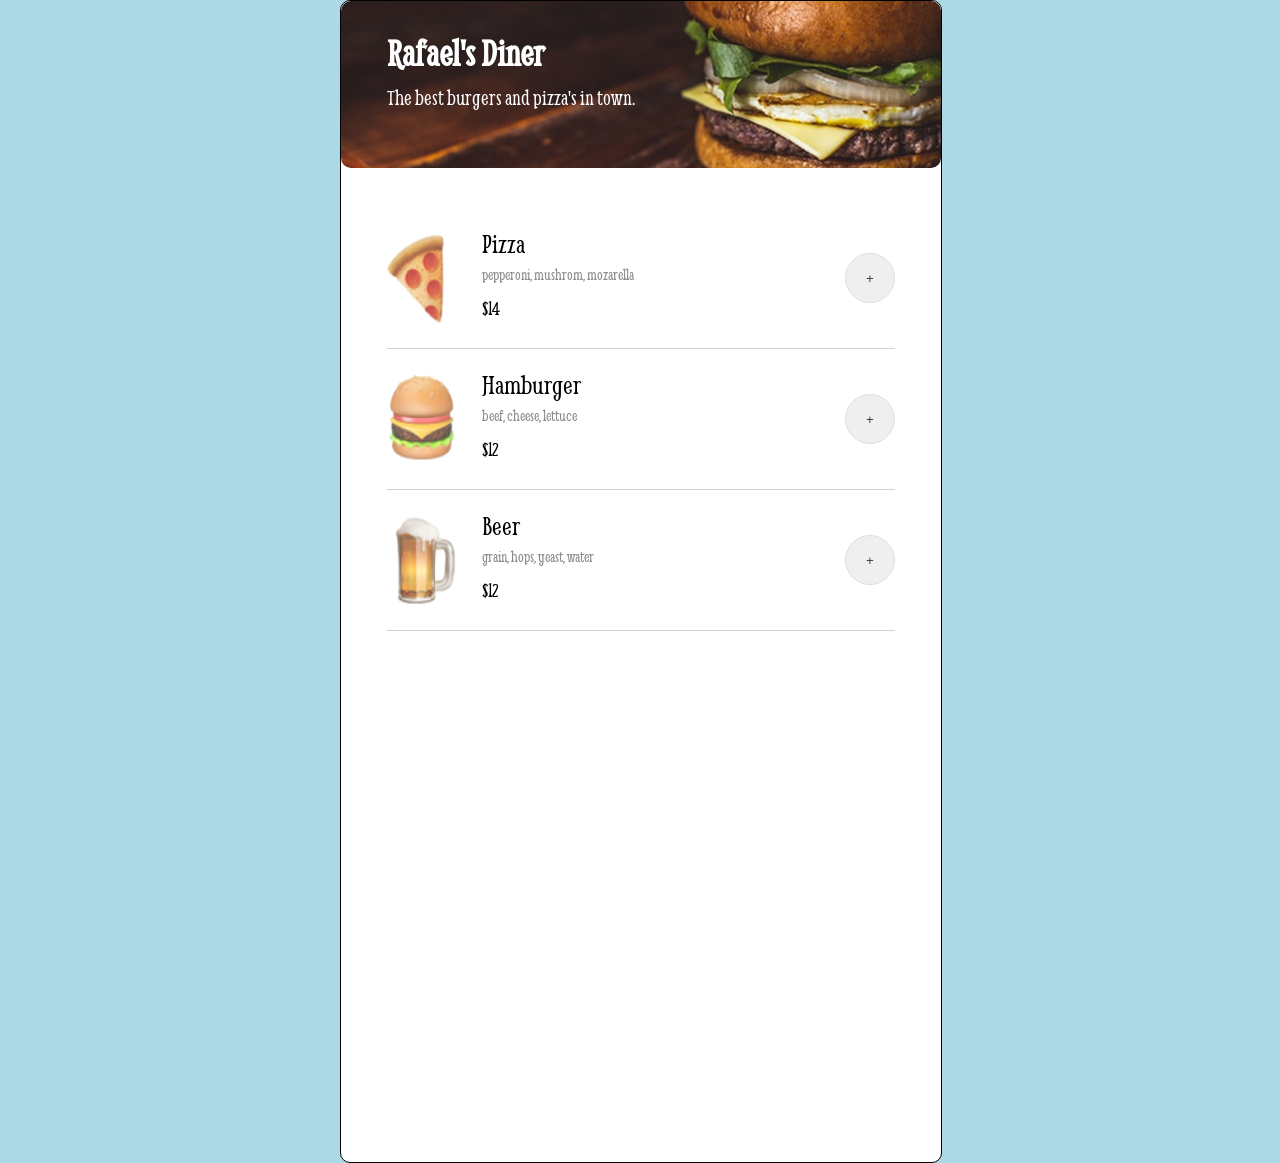
<file: index.html>
<html>
    <head>
       <link rel="stylesheet" href="index.css">
       <link rel="preconnect" href="https://fonts.googleapis.com">
        <link rel="preconnect" href="https://fonts.gstatic.com" crossorigin>
        <link href="https://fonts.googleapis.com/css2?family=Smythe&display=swap" rel="stylesheet">
    </head>
    <body>
        <main class="main-container">
            <header class="app-header">
                <div class="header-text">
                    <h1>Rafael's Diner</h1>
                    <p>The best burgers and pizza's in town.</p>
                </div>
            </header>
            <section class="menu-items">
            
            </section>
            <section class="checkout-container">
                <div class="checkout-info">
                    <p id="your-order-p">Your Order</p>
                    <div class="food-order">
                        <div class="order-list">

                        </div>                    
                    </div>                
                </div>
                <div class="complete-btn-div">
                    <hr>
                    <div class="total-price-container">
                        <p>Total price:</p>
                        <p>$<span id="total-price-value"></span></p>
                    </div>
                        <button id="complete-btn">Complete Order</button>
                </div>
            </section>
            <section class="payment-modal-container">
                <div>
                    <p>Enter card details</p>
                </div>
                <form class="payment-modal">
                    <input placeholder="Enter your name" type="text" name="name" id="name-input" required aria-label="Enter name">
                    <input placeholder="Enter card number"  pattern="^[0-9]+$" maxlength="16"  minlength="16" type="text" inputmode="numeric" name="cardnumber" id="card-number-input" required aria-label="Enter card number">
                    <input placeholder="Enter CVV" type="text" pattern="^[0-9]+$" inputmode="numeric" maxlength="3"  minlength="3" name="cvv" id="cvv-input" required aria-label="Enter cvv">
                    <button id="pay-btn">Pay</button>
                </form>
            </section>
            <section class="order-complete">
                <div class="order-complete-txt">
                    
                </div>
            </section>
        </main>
    <script src="index.js" type="module"></script>
    </body>
</html>
</file>
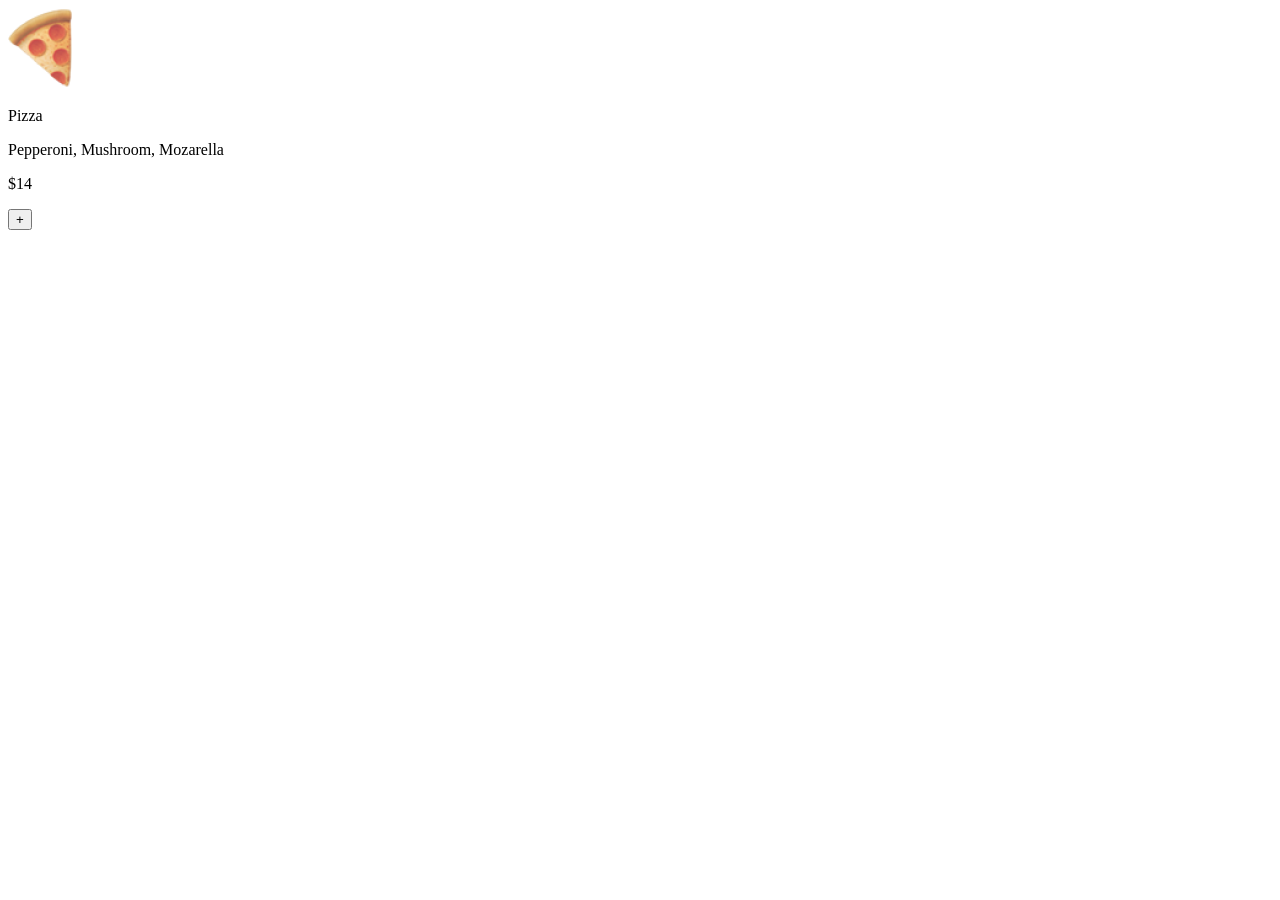
<file: test.html>
<!DOCTYPE html>
<html lang="en">
<head>
    <meta charset="UTF-8">
    <meta name="viewport" content="width=device-width, initial-scale=1.0">
    <title>Document</title>
</head>
<body>
    <div class="item-container">
                <div> 
                    <img src="./images/pizzaimg.png" class="item-img">
                </div>
                <div class="item-description-container">
                    <p class="item-title">Pizza</p>
                    <p class="item-description">Pepperoni, Mushroom, Mozarella </p>
                    <p class="item-price">$14</p>
                </div>
                <div>
                    <button class="add-btn">+</button>
                </div>
    </div>
</body>
</html>
</file>
<file: index.css>
body {
    margin: auto;
    width: 600px;
    height: 1161px;
    font-family: "Smythe", serif;
    position: relative;
    background: lightblue;
} 

p {
    margin: 0;
}

.main-container {
    width: 600px;
    height: 1161px;
    background: white;
    border: 1px solid black;
    border-radius: 10px;
}

.app-header {
    display: flex;
    height: 167px;
    width: 100%;
    background-image: url("./images/headerbg.png");
    background-size: cover;
    margin-bottom: 40px;
    border-radius: 10px;

}


.header-text{
    margin: auto auto auto 46.07px;
    color: white;
    position: relative;
    bottom: 25px;

}

.header-text h1 {
    font-size: 39;
    line-height: 24px;
}

.header-text p {
    font-size: 22.42px;
    line-height: 13.8px;
}

.item-container {
    height: 140px;
    width: 508px;
    color: #000000;
    display: flex;
    margin: auto auto ;
    align-items: center;
    justify-content: start;
    border-bottom: 1px solid #D2D2D2;

}

.item-description-container{
    margin-left: 25px;
}

.item-title {
    font-size: 28px;
    line-height: 16.8px;
    margin-bottom: 10px;

}

.item-description {
    font-size: 16px;
    color: #8B8B8B;
    line-height: 24px;
}

.item-img {
    width: 70px;
    height: 89px;
    line-height: 24px;
}

.item-price {
    font-size: 20px;
    margin-top: 10;
}

.add-btn{
    height: 50px;
    width: 50px;
    border-radius: 50%;
    border: 1.5px solid #DEDEDE;
    color: #3C3C3C;
    cursor: pointer;
}

.add-btn-div {
    margin-left: auto;
    
}

.checkout-Section {
    width: 508px;
    height: 319px;
}

.checkout-container {
    display: none;
    flex-direction: column;
    width: 508px;
    height: 319px;
    margin: 125px auto 0 auto;
}

.checkout-info {
    display: flex;
    flex-direction: column;
    font-size: 28px;
}

#your-order-p{
    text-align: center;
}

.food-order{
    margin-top: 50;

}

.chosen-item {
    display: flex;
    justify-content: space-between;
}

.remove-btn{
    font-family: Verdana, Geneva, Tahoma, sans-serif;
    font-size: 12px;
    color: BBBBBB;
    border: none;
    background-color: inherit;
    cursor: pointer;
    display: inline-block;

}

.total-price-container{
    display: flex;
    justify-content: space-between;
    font-size: 28px;
    margin-bottom: 20px;
}


.complete-btn-div{
    margin-top: auto;
}

#complete-btn {
    color: white;
    font-weight: bold;
}

.order-list {
    max-height: 100px;
    overflow-y: auto;
}

#complete-btn{
    width: 508px;
    height: 60px;
    background-color: #16DB99;
    color: white;
    font-family: Verdana, Geneva, Tahoma, sans-serif;
    border-radius: 3px;
    border: none;
    cursor: pointer;

}

hr{
    border: 1px solid black;
}

/* PAYMENT MODAL */

.payment-modal-container {
    width: 524px;
    height: 542.24px;
    position: absolute;
    margin: auto;
    align-items: center;
    top: 25%;
    left: 5%;
    display: none;
    flex-direction: column;
    font-size: 24px;
    font-family: Verdana, Geneva, Tahoma, sans-serif;
    border: 1px solid black;
    background-color: white;
    box-shadow: 4px 4px 4px;
}

.payment-modal-container p {
    margin-top: 47.32px;
    font-weight: bold;
}

.payment-modal {
    display: flex;
    flex-direction: column;
    margin-top: 46.07px;
}

.payment-modal input {
    width: 475.91px;
    height: 71.3px;
    font-size: 20px;
    color: #757575;
    padding: 10px 30px;
    border-radius: 3.89px;
    border: 1px solid #757575;
    margin-bottom: 23.22px;
}

#pay-btn {
    width: 475.91px;
    height: 71.3px;
    background-color: #16DB99;
    color: white;
    border-radius: 3.89px;
    font-weight: bold;
    font-size: 20px;
    border: none;
    cursor: pointer;
}

/* ORDER COMPLETE */

.order-complete{
    margin: 45px auto auto auto;
    width: 504px;
    height: 120px;
    background-color: #ECFDF5;
    display: none;
    justify-content: center;
    align-items: center;
}

.order-complete-txt{
    color: #065F46;
    font-size: 32px;

}
</file>
